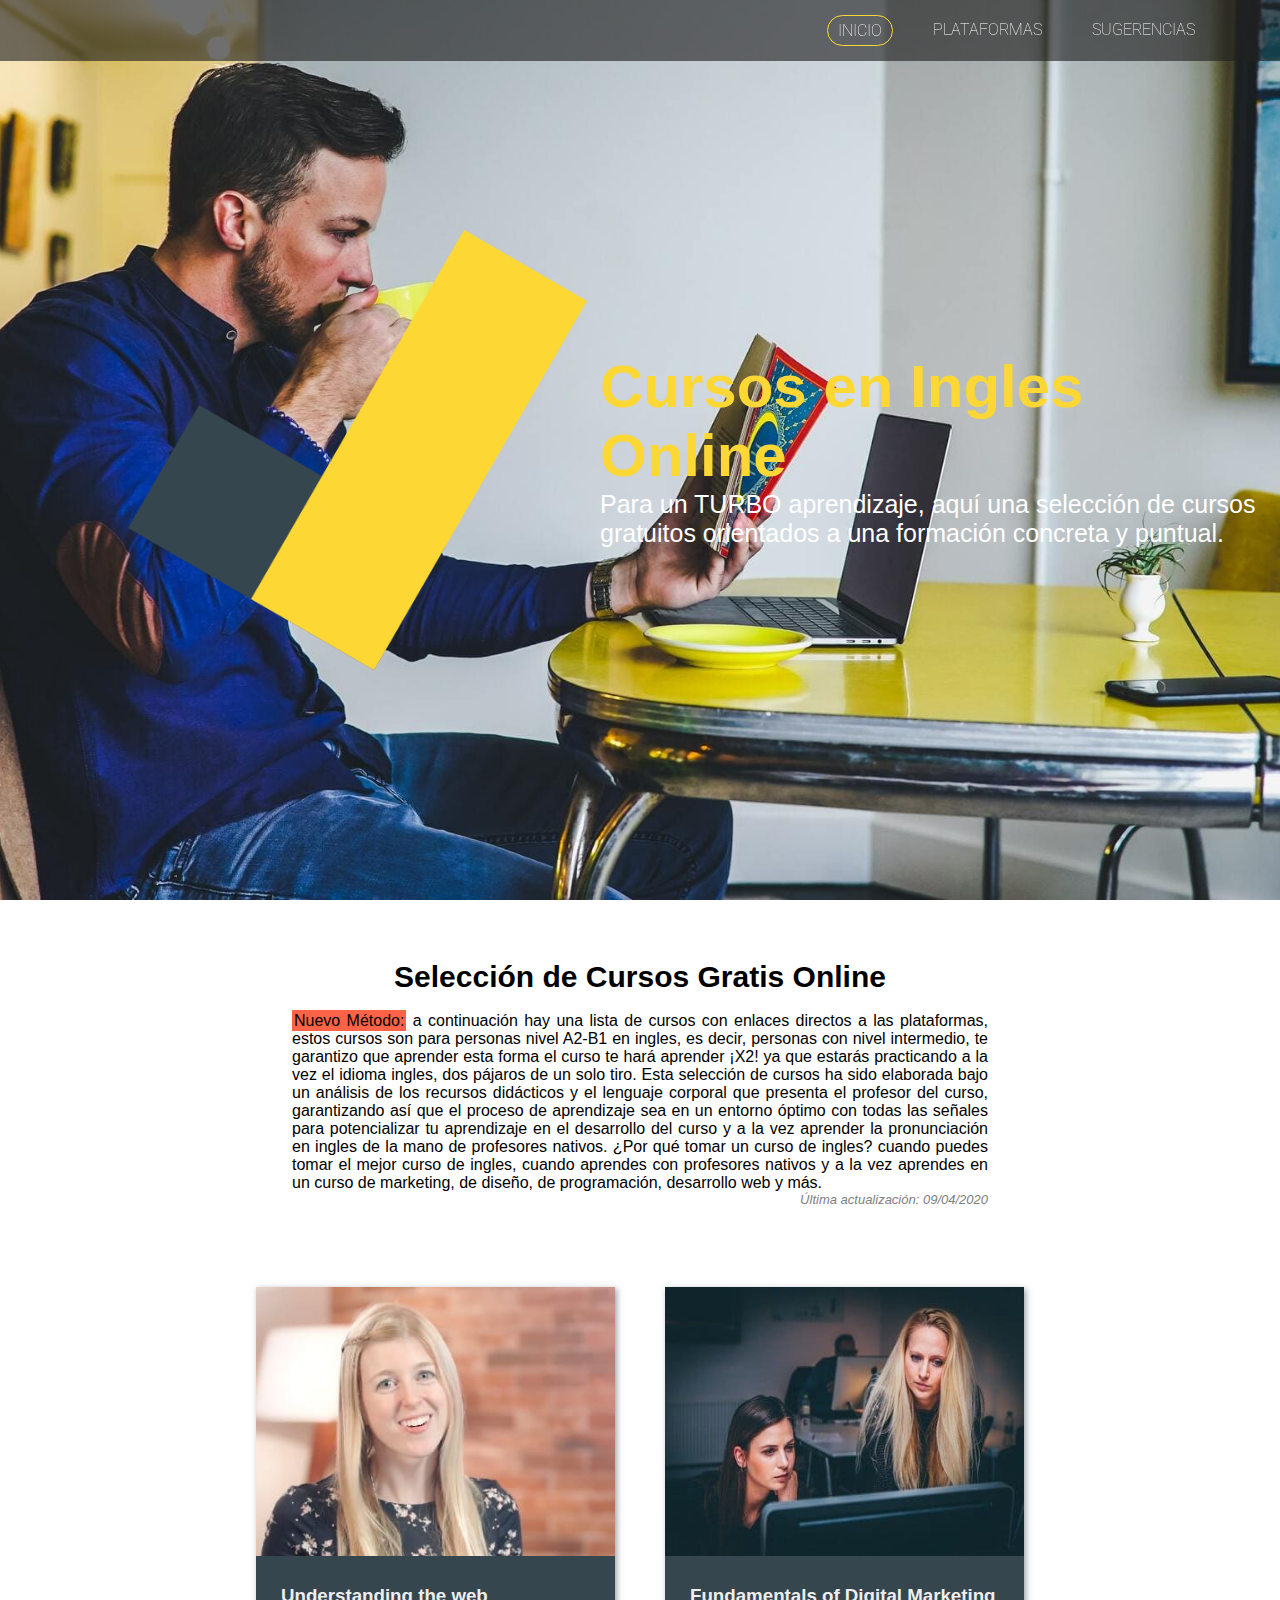
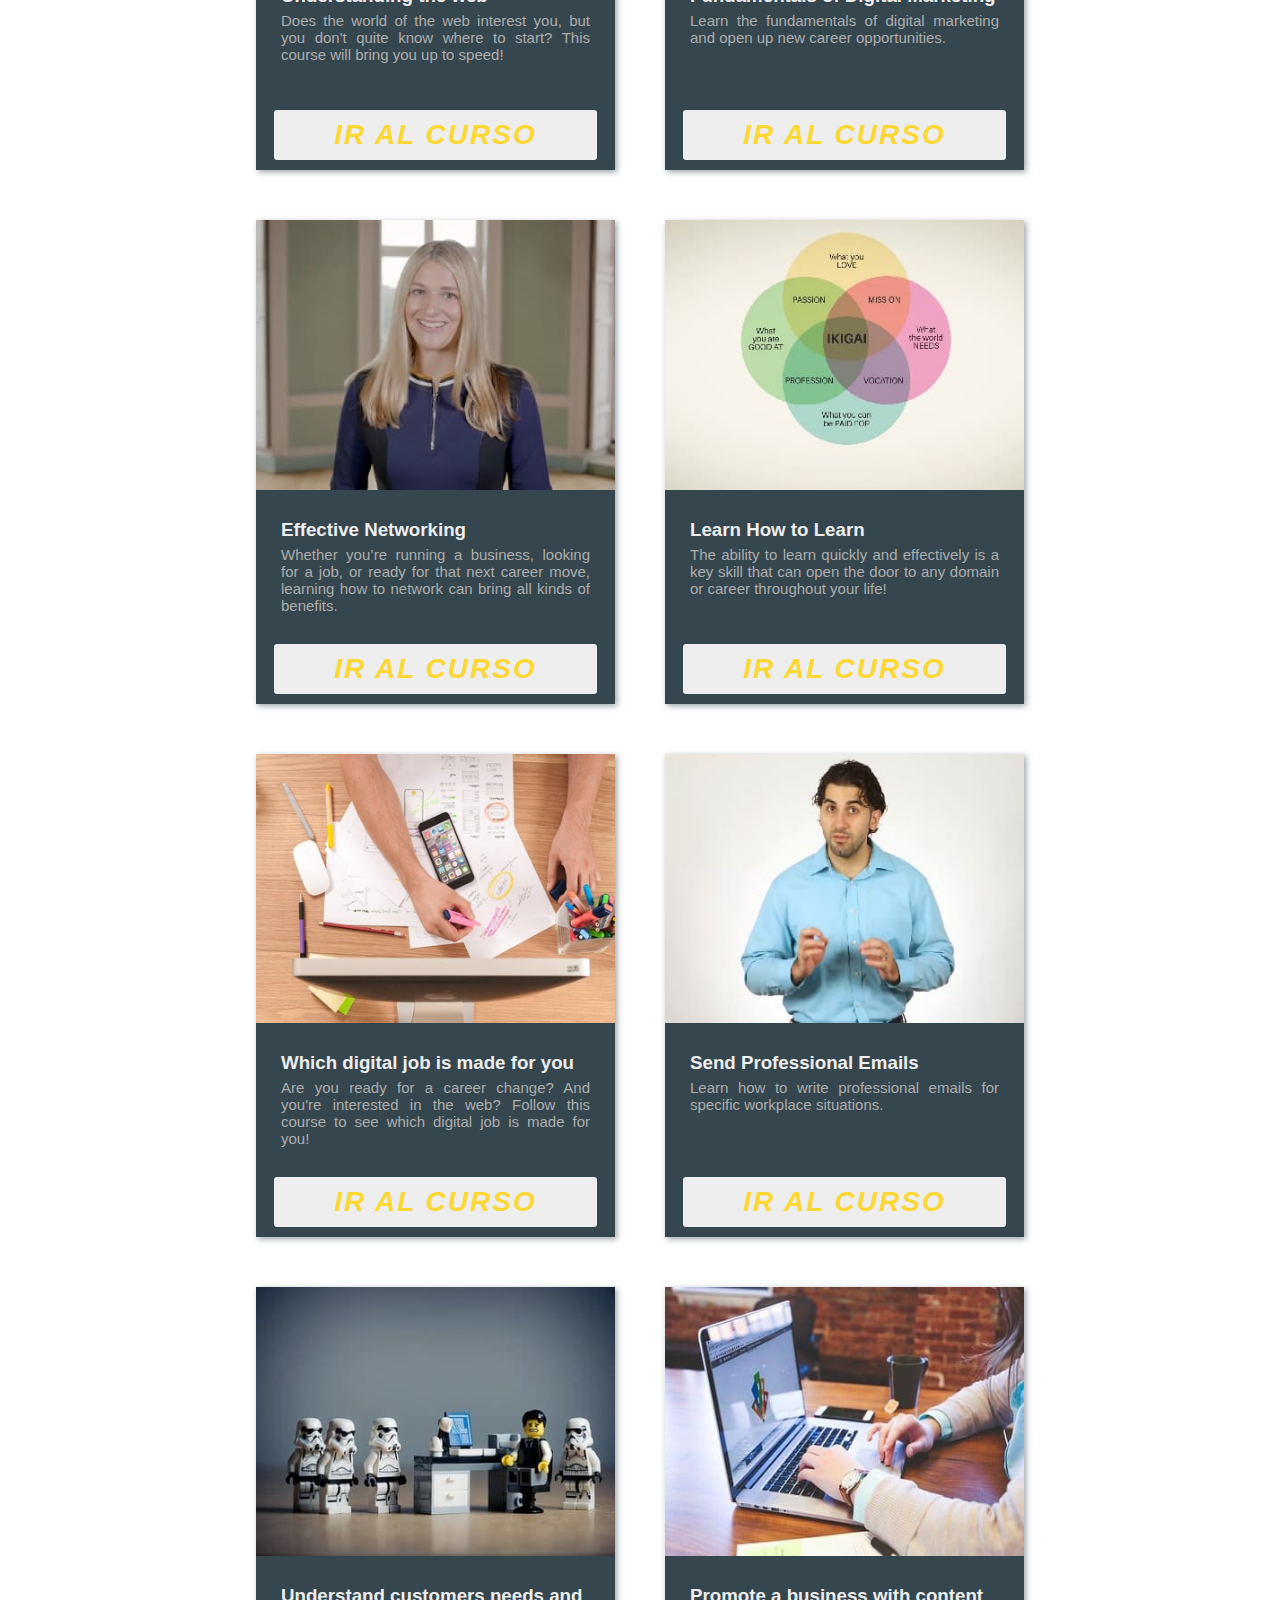
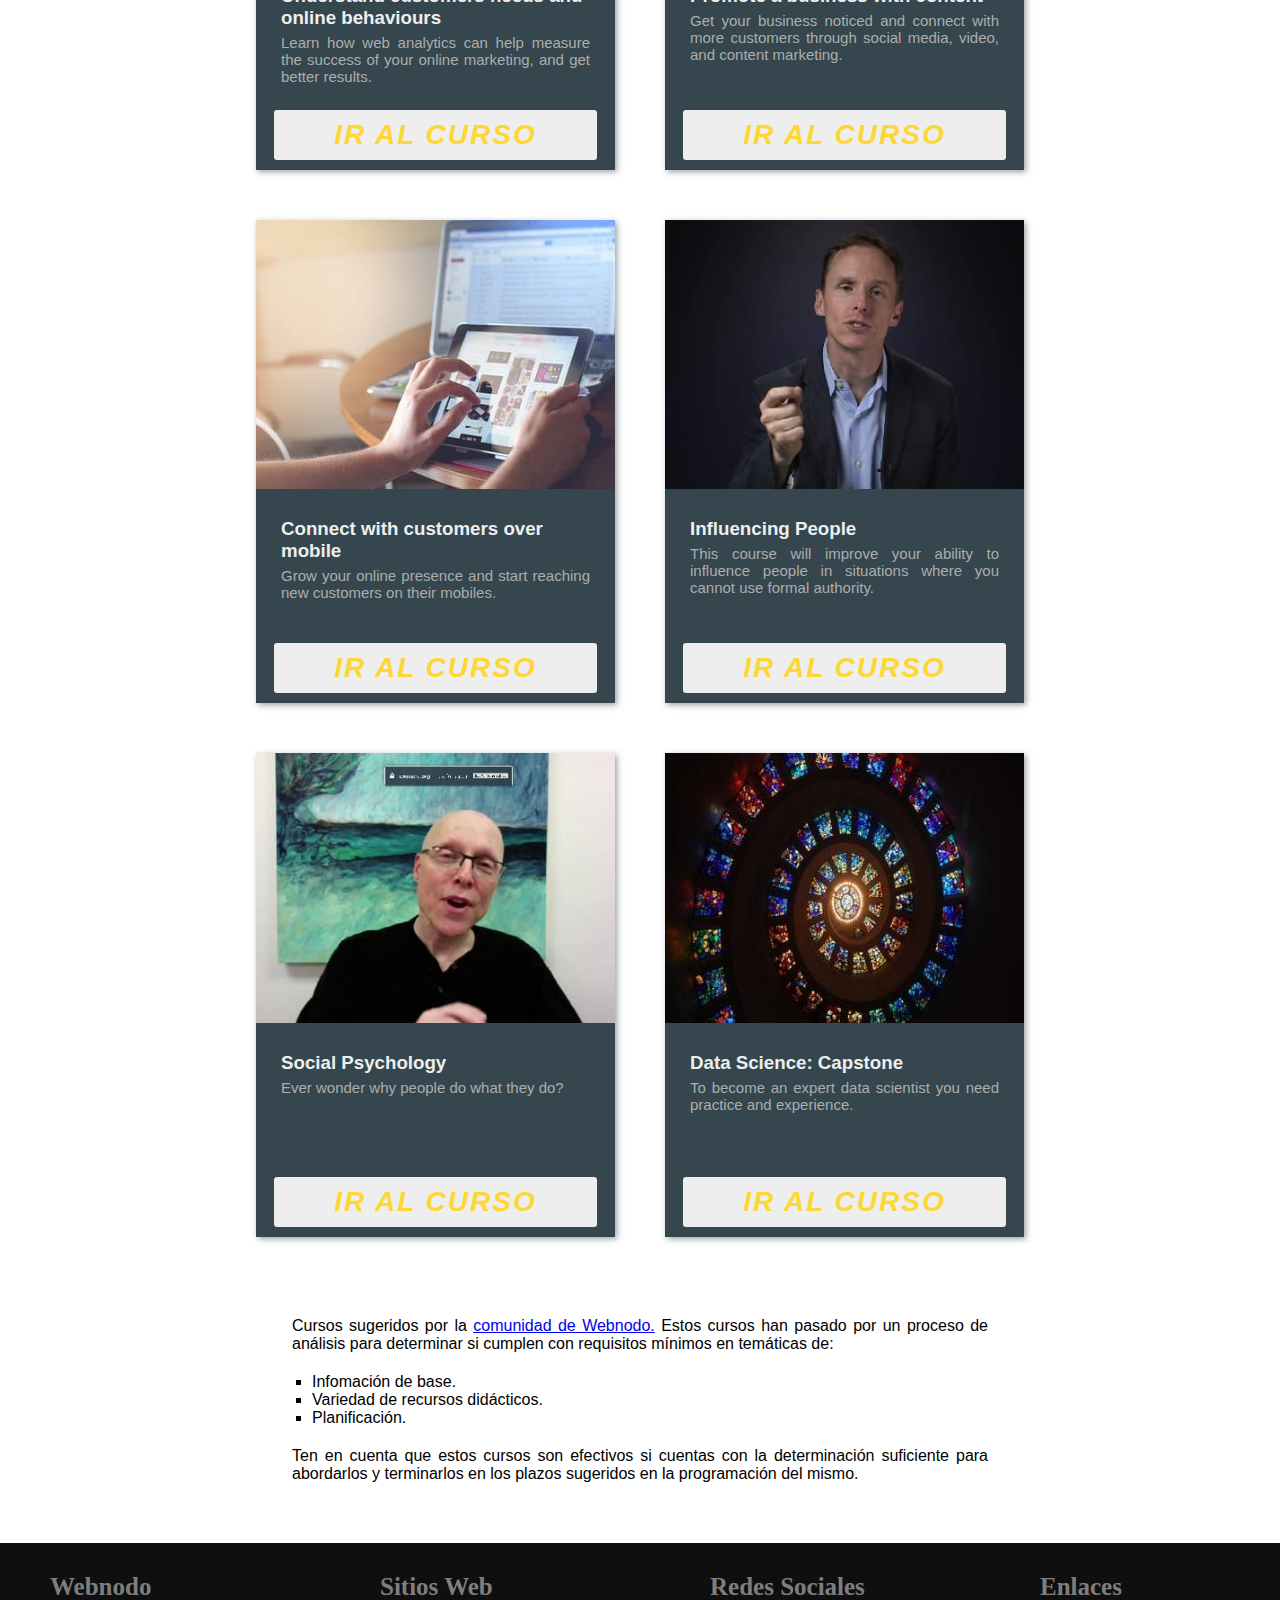
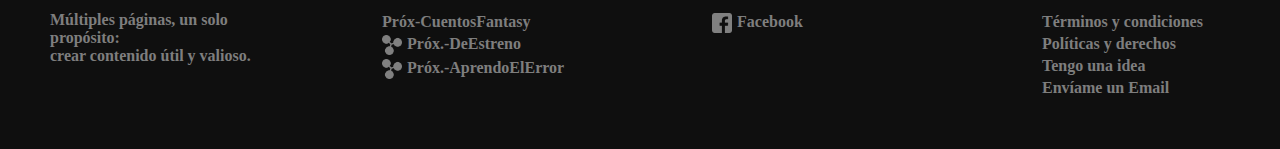
<file: index.html>
<!DOCTYPE html>
<html lang="en">
<head>
    <!-- Global site tag (gtag.js) - Google Analytics -->
    <script async src="https://www.googletagmanager.com/gtag/js?id=UA-162962522-1"></script>
    <script>
    window.dataLayer = window.dataLayer || [];
    function gtag(){dataLayer.push(arguments);}
    gtag('js', new Date());

    gtag('config', 'UA-162962522-1');
    </script>
    <meta name="description" content="Los mejores cursos en ingles gratuitos para iniciar en abril, Aprende 2x, aprendiendo ingles y algo mas."/>
    <meta name="author" content="Intelectuall_" />
    <meta name="copyright" content="Intelectuall" />
    <!--actualizacion de contenido cada 12h-->
    <meta http-equiv="expires" content="3200"/>
    <meta name="robots" content="index"/>
    <!-- redireccion en 10s 
        <meta http-equiv="refresh" content="10; url=http://www.ionos.es/"/>
    -->

    
    <meta charset="UTF-8">

    <meta name="viewport" content="width=device-width, initial-scale=1.0">
    <title>Cursos Gratuitos Aprender NUEVO método EN|ES cortos.</title>
    <link rel="stylesheet" href="styles.css">
    <link rel="shortcut icon" href="images/Logo.ico" type="ico">
</head>
<body>
    <nav>
        <ul>
            <li><a href="/" class="active">Inicio</a ></li>
            <li><a href="plataformas" target="_blank" rel="plataformas online de cursos de pago">Plataformas</a></li>
            <li><a href="mailto:info@webnodo.com">Sugerencias</a> </li>
        </ul>
    </nav>
    <div class="welcome">
        <img src="images/Logo.png" alt="welcome background">
        <div class="description">
            <h1>Cursos en Ingles Online</h1>
            <p>Para un TURBO aprendizaje, aquí una selección de cursos gratuitos orientados a una formación concreta y puntual.</p>
        </div>
    </div>
    <article class="info">
        <h2><b>Selección de Cursos Gratis Online<b></h2>

        <br>
        <p> <strong>Nuevo Método:</strong> a continuación hay una lista de cursos con enlaces directos a las plataformas, estos cursos son para personas nivel A2-B1  en
            ingles, es decir, personas con nivel intermedio, te garantizo que aprender esta forma el curso te hará aprender ¡X2! ya que estarás practicando a la vez el 
            idioma ingles, dos pájaros de un solo tiro. Esta selección de cursos ha sido elaborada bajo un análisis de los recursos didácticos y el lenguaje corporal 
            que presenta el profesor del curso, garantizando así que el proceso de aprendizaje sea en un entorno óptimo con todas las señales para potencializar
            tu aprendizaje en el desarrollo del curso y a la vez aprender la pronunciación en ingles de la mano de profesores nativos. ¿Por qué tomar un curso de ingles? 
            cuando puedes tomar el mejor curso de ingles, cuando aprendes con profesores nativos y a la vez aprendes en un curso de marketing, de diseño, de programación, desarrollo web y más.</p>
        <i><p>Última actualización: 09/04/2020</p></i>
    </article>
    <main class="grid">
        <article>
            <img loading="lazy" src="images/web-course.jpg" alt="Understanding the web">
                <div class="text">
                    <h3>Understanding the web</h3>
                    <p>Does the world of the web interest you, but you don't quite know where to start? This course will bring you up to speed!</p>
                </div>
                <a href="https://openclassrooms.com/en/courses/3314571-understanding-the-web" target="_blank"><button><i>Ir al Curso</i></button></a>
        </article>
        <article>
            <img loading="lazy" src="images/marketing course.jpg" alt="Curso Online">
                <div class="text">
                    <h3>Fundamentals of Digital Marketing</h3>
                    <p>Learn the fundamentals of digital marketing and open up new career opportunities.</p>
                    
                </div>
                <a href="https://learndigital.withgoogle.com/digitalgarage/course/digital-marketing" target="_blank"><button><i>Ir al curso</i></button></a>
        </article>
        <article>
            <img loading="lazy" src="images/effective networking course.jpg" alt="Curso Online">
                <div class="text">
                    <h3>Effective Networking</h3>
                    <p>Whether you’re running a business, looking for a job, or ready for that next career move, learning how to network can bring all kinds of benefits.</p>
                    
                </div>
                <a href="https://learndigital.withgoogle.com/digitalgarage/course/effective-networking/module/187" target="_blank"><button><i>Ir al curso</i></button></a>
        </article>
        <article>
            <img loading="lazy" src="images/learn how to learn-course.jpg" alt="Curso Online">
                <div class="text">
                    <h3>Learn How to Learn</h3>
                    <p>The ability to learn quickly and effectively is a key skill that can open the door to any domain or career throughout your life!</p>
                    
                </div>
                <a href="https://openclassrooms.com/en/courses/5281811-learn-how-to-learn" target="_blank"><button><i>Ir al curso</i></button></a>
        </article>
        <article>
            <img loading="lazy" src="images/pc-phone-hands-sheets-pencils-r.jpg" alt="Curso Online">
                <div class="text">
                    <h3>Which digital job is made for you</h3>
                    <p>Are you ready for a career change? And you're interested in the web? Follow this course to see which digital job is made for you!</p>
                    
                </div>
                <a href="https://openclassrooms.com/en/courses/5668776-which-digital-job-is-made-for-you" target="_blank"><button><i>Ir al curso</i></button></a>
        </article>
        <article>
            <img loading="lazy" src="images/Send Professional Emails course.jpg" alt="Curso Online">
                <div class="text">
                    <h3>Send Professional Emails</h3>
                    <p>Learn how to write professional emails for specific workplace situations. </p>
                    
                </div>
                <a href="https://applieddigitalskills.withgoogle.com/c/college-and-continuing-education-uk/en-uk/send-professional-emails/overview.html?utm_source=website&utm_medium=partner&utm_campaign=20191108-Digital%20Garage/YouTube--cce-stu-00&src=partners-website-20191108-Digital%20Garage/YouTube--cce-stu-00" target="_blank"><button><i>Ir al curso</i></button></a>
        </article>
        <article>
            <img loading="lazy"src="images/office-course.jpg" alt="Curso Online">
                <div class="text">
                    <h3>Understand customers needs and online behaviours</h3>
                    <p>Learn how web analytics can help measure the success of your online marketing, and get better results.</p>
                    
                </div>
                <a href="https://learndigital.withgoogle.com/digitalgarage/course/customers-needs-behaviours " target="_blank"><button><i>Ir al curso</i></button></a>
        </article>
        <article>
            <img loading="lazy"src="images/fundamentals of digital marketing-course.jpg" alt="Curso Online">
                <div class="text">
                    <h3>Promote a business with content</h3>
                    <p>Get your business noticed and connect with more customers through social media, video, and content marketing.</p>
                    
                </div>
                <a href="https://learndigital.withgoogle.com/digitalgarage/course/promote-with-content" target="_blank" ><button><i>Ir al curso</i></button></a>
        </article>
        <article>
            <img loading="lazy" src="images/ipad-course.jpg" alt="Curso Online">
                <div class="text">
                    <h3>Connect with customers over mobile</h3>
                    <p>Grow your online presence and start reaching new customers on their mobiles.</p>
                    
                </div>
                <a href="https://learndigital.withgoogle.com/digitalgarage/course/connect-with-mobile" target="_blank"><button><i>Ir al curso</i></button></a>
        </article>
        <article>
            <img loading="lazy" src="images/influencing people course.jpg" alt="Curso Online">
                <div class="text">
                    <h3>Influencing People</h3>
                    <p>This course will improve your ability to influence people in situations where you cannot use formal authority.</p>
                    
                </div>
                <a href="https://www.coursera.org/learn/influencing-people/" target="_blank"><button><i>Ir al curso</i></button></a>
        </article>
        <article>
            <img loading="lazy" src="images/social-psychology course.jpg" alt="Curso Online">
                <div class="text">
                    <h3>Social Psychology</h3>
                    <p>Ever wonder why people do what they do?</p>
                    
                </div>
                <a href="https://www.coursera.org/learn/social-psychology" target="_blank"><button><i>Ir al curso</i></button></a>
        </article>
        <article>
            <img loading="lazy" src="images/data science course.jpg" alt="Curso Online">
                <div class="text">
                    <h3>Data Science: Capstone</h3>
                    <p>To become an expert data scientist you need practice and experience.</p>
                    
                </div>
                <a href="https://www.edx.org/es/course/data-science-capstone" target="_blank"><button><i>Ir al curso</i></button></a>
        </article>
    </main>

    <article class="info" >
        <P>Cursos sugeridos por la <a href="https://www.facebook.com/webnodo/" target="_blank">comunidad de Webnodo.</a> Estos cursos han pasado por un proceso de análisis para determinar si cumplen con requisitos mínimos en temáticas de:</P>
        <ul>
            <li>Infomación de base.</li>
            <li>Variedad de recursos didácticos.</li>
            <li>Planificación.</li>
        </ul>
        <p>Ten en cuenta que estos cursos son efectivos si cuentas con la determinación suficiente para abordarlos y terminarlos en los plazos sugeridos en la programación del mismo.</p>
    </article>
    
    <footer>
        <div class="colum-f">
            <h3>Webnodo</h3>
            <p>Múltiples páginas, un solo propósito:<br> crear contenido útil y valioso.</p>
        </div>
        <div class="colum-f">
            <h3>Sitios Web</h3>
            <a href="" target="_blank">Próx-CuentosFantasy</a>
            <a href="https://webnodo.com" target="_blank"><img  loading="lazy" src="images/png/webnodo.png" alt="Logo">Próx.-DeEstreno</a>
            <a href="https://webnodo.com" target="_blank"><img loading="lazy"  src="images/png/webnodo.png" alt="Logo">Próx.-AprendoElError</a>
        </div>
        <div class="colum-f">
            <h3>Redes Sociales</h3>
            <a href="https://www.facebook.com/webnodo/" target="_blank"><img loading="lazy" src="images/png/facebook.png" alt="Logo">Facebook</a>
        </div>
        <div class="colum-f">
            <h3>Enlaces</h3>
                <a href="http://" target="_blank" rel="Terminos">Términos y condiciones</a>
                <a href="http://" target="_blank" rel="Terminos">Políticas y derechos</a>
                <a href="mailto:info@webnodo.com" target="_blank" rel="Sugerencias">Tengo una idea</a>
                <a href="mailto:info@webnodo.com" target="_blank" rel="Contacto">Envíame un Email</a>
        </div>
    </footer>
    
</body>
</html>
</file>
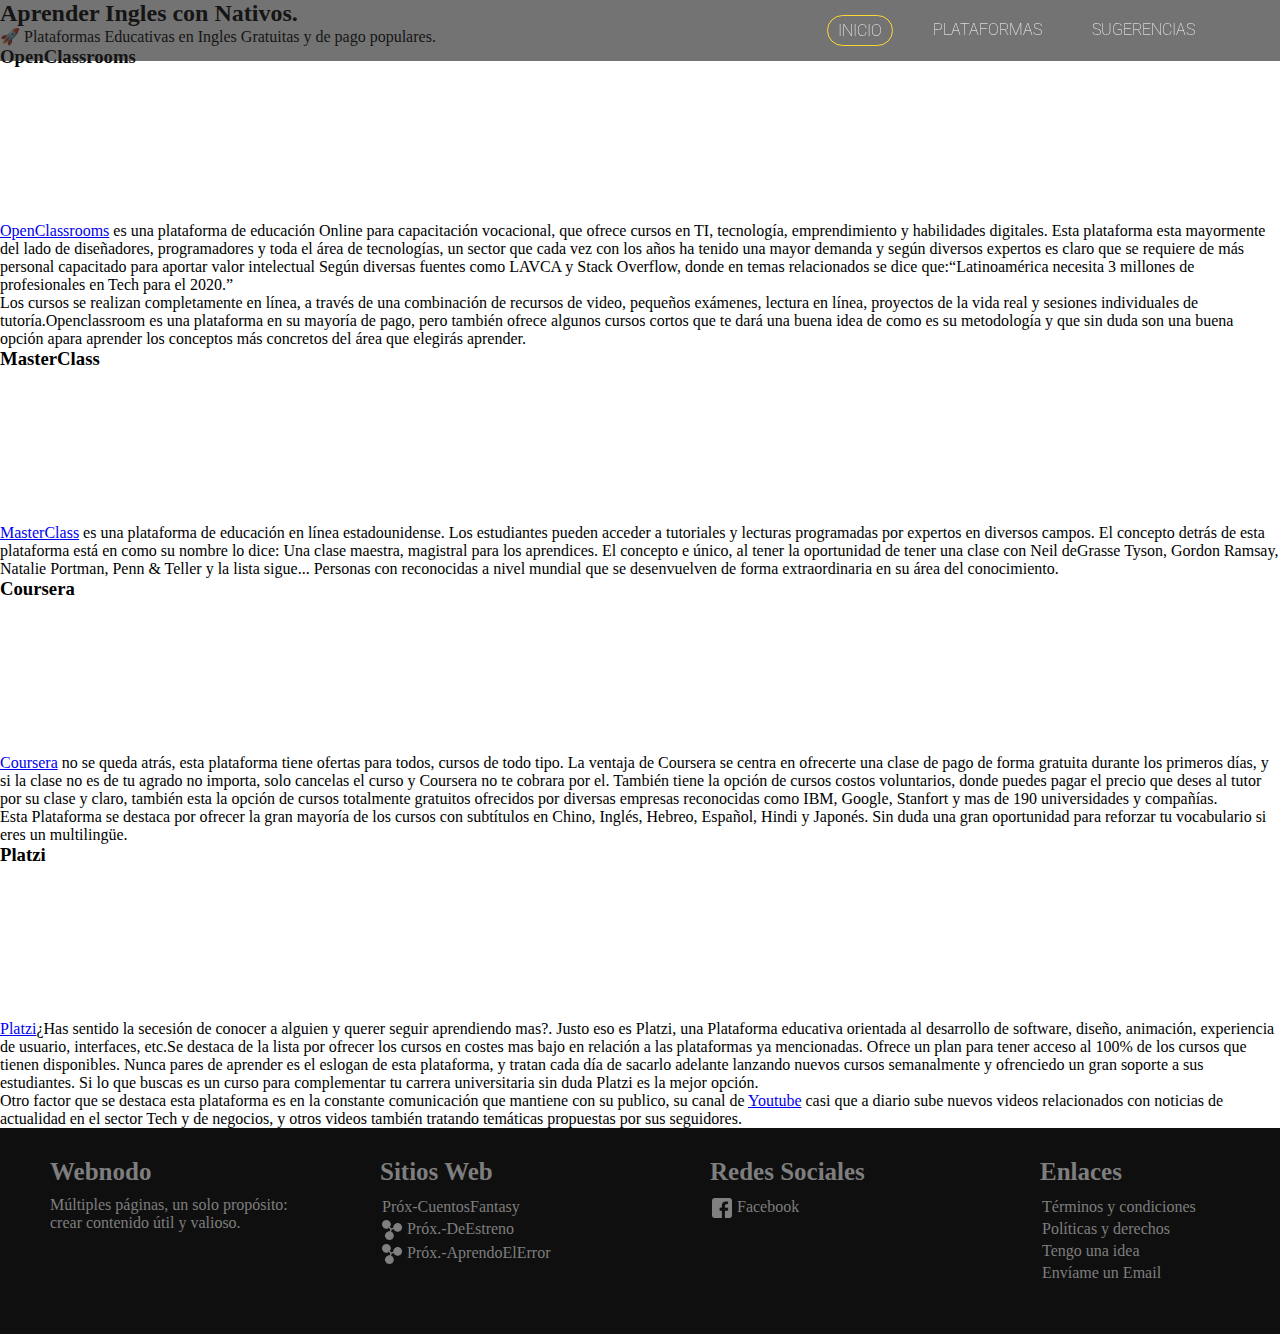
<file: plataformas.html>
<!DOCTYPE html>
<html lang="en">
<head>
    <!-- Global site tag (gtag.js) - Google Analytics -->
    <script async src="https://www.googletagmanager.com/gtag/js?id=UA-162962522-1"></script>
    <script>
    window.dataLayer = window.dataLayer || [];
    function gtag(){dataLayer.push(arguments);}
    gtag('js', new Date());

    gtag('config', 'UA-162962522-1');
    </script>
    <meta name="description" content="Pataformas educativas en INGLES para aprender algo más."/>
    <meta name="author" content="Intelectuall_" />
    <meta name="copyright" content="Intelectuall" />
    <!--actualizacion de contenido cada 12h-->
    <meta http-equiv="expires" content="3200"/>
    <meta name="robots" content="index"/>
    <!-- redireccion en 10s 
        <meta http-equiv="refresh" content="10; url=http://www.ionos.es/"/>
    -->

    
    <meta charset="UTF-8">

    <meta name="viewport" content="width=device-width, initial-scale=1, maximum-scale=1">
    <title>Plataformas educativas online para aprender Ingles en ABRIL</title>
    <link rel="stylesheet" href="styles.css">
    <link rel="shortcut icon" href="images/Logo.ico" type="ico">
</head>
<body>
    <nav>
        <ul>
            <li><a href="/" class="active">Inicio</a ></li>
            <li><a href="https://cursoenlaweb.webnodo.com/plataformas" rel="plataformas online de cursos de pago">Plataformas</a></li>
            <li><a href="mailto:info@webnodo.com">Sugerencias</a> </li>
        </ul>
    </nav>
    <div class="banner">
        <h2>Aprender Ingles con Nativos.</h2>
        <p>
            🚀 Plataformas Educativas en Ingles Gratuitas y de pago populares.</p>
    </div>
    
    <section>
        <article>
            <h3>OpenClassrooms</h3>

            <div class="iframe">
            <iframe src="https://www.youtube.com/embed/ok9XsrzYprg" frameborder="0" allow="accelerometer; autoplay; encrypted-media; gyroscope; picture-in-picture" allowfullscreen></iframe>
            </div>

            <p> <a href="https://openclassrooms.com" target="_blank">OpenClassrooms</a> es una plataforma de educación Online para capacitación vocacional, que ofrece cursos en TI, tecnología, emprendimiento y habilidades digitales. Esta plataforma esta mayormente del lado de diseñadores, programadores y toda el área de tecnologías, un sector que cada vez con los años ha tenido una mayor demanda y según diversos expertos es claro que se requiere de más personal capacitado para aportar valor intelectual Según diversas fuentes como LAVCA y Stack Overflow, donde en temas relacionados se dice que:<q cite="LAVCA, Stack Overflow, Wolrd Bank">Latinoamérica necesita 3 millones de profesionales en Tech para el 2020.</q><br>Los cursos se realizan completamente en línea, a través de una combinación de recursos de video, pequeños exámenes, lectura en línea, proyectos de la vida real y sesiones individuales de tutoría.Openclassroom es una plataforma en su mayoría de pago, pero también ofrece algunos cursos cortos que te dará una buena idea de como es su metodología y que sin duda son una buena opción apara aprender los conceptos más concretos del área que elegirás aprender.
            </p>

            <h3>MasterClass</h3>

            <div class="iframe">
                <iframe  src="https://www.youtube.com/embed/yNnAbtIyfd8" frameborder="0" allow="accelerometer; autoplay; encrypted-media; gyroscope; picture-in-picture" allowfullscreen></iframe>
            </div>

            <p> <a href="http://masterclass.com" target="_blank" rel="MasterClass">MasterClass</a>  es una plataforma de educación en línea estadounidense. Los estudiantes pueden acceder a tutoriales y lecturas programadas por expertos en diversos campos. El concepto detrás de esta plataforma está en como su nombre lo dice: Una clase maestra, magistral para los aprendices. El concepto e único, al tener la oportunidad de tener una clase con Neil deGrasse Tyson, Gordon Ramsay, Natalie Portman, Penn & Teller y la lista sigue... Personas con reconocidas a nivel mundial que se desenvuelven de forma extraordinaria en su área del conocimiento.
            </p>

            <h3>Coursera</h3>
            
            <div class="iframe">
                <iframe  src="https://www.youtube.com/embed/K-sJe7_UjBI" frameborder="0" allow="accelerometer; autoplay; encrypted-media; gyroscope; picture-in-picture" allowfullscreen></iframe>
            </div>

            <p> <a href="https://www.coursera.org/" target="_blank" >Coursera</a>  no se queda atrás, esta plataforma tiene ofertas para todos, cursos de todo tipo. La ventaja de Coursera se centra en ofrecerte una clase de pago de forma gratuita durante los primeros días, y si la clase no es de tu agrado no importa, solo cancelas el curso y Coursera no te cobrara por el. También tiene la opción de cursos costos voluntarios, donde puedes pagar el precio que deses al tutor por su clase y claro, también esta la opción de cursos totalmente gratuitos ofrecidos por diversas empresas reconocidas como IBM, Google, Stanfort y mas de 190 universidades y compañías.
                <br> 
                Esta Plataforma se destaca por ofrecer la gran mayoría de los cursos con subtítulos en Chino, Inglés,
                Hebreo, Español, Hindi y Japonés. Sin duda una gran oportunidad para reforzar tu vocabulario si eres un multilingüe.</p>

            <h3>Platzi</h3>
            <div class="iframe">
                <iframe  src="https://www.youtube.com/embed/khXfXYOLfzU" frameborder="0" allow="accelerometer; autoplay; encrypted-media; gyroscope; picture-in-picture" allowfullscreen></iframe>
            </div>

            <p> <a href="http://platzi.com" target="_blank" >Platzi</a>¿Has sentido la secesión de conocer a alguien y querer seguir aprendiendo mas?. Justo eso es Platzi, una Plataforma educativa orientada al desarrollo de software, diseño, animación, experiencia de usuario, interfaces, etc.Se destaca de la lista por ofrecer los cursos en costes mas bajo en relación a las plataformas ya mencionadas. Ofrece un plan para tener acceso al 100% de los cursos que tienen disponibles. Nunca pares de aprender es el eslogan de esta plataforma, y tratan cada día de sacarlo adelante lanzando nuevos cursos semanalmente y ofrenciedo un gran soporte a sus estudiantes. Si lo que buscas es un curso para complementar tu carrera universitaria sin duda Platzi es la mejor opción.
                <br>
                Otro factor que se destaca esta plataforma es en la constante comunicación que mantiene con su publico, su canal de <a href="https://www.youtube.com/user/mejorandolaweb" target="_blank">Youtube</a> casi que a diario sube nuevos videos relacionados con noticias de actualidad en el sector Tech y de negocios, y otros videos también tratando temáticas propuestas por sus seguidores.
            </p>

        </article>
    </section>
    
    <footer>
        <div class="colum-f">
            <h3>Webnodo</h3>
            <p>Múltiples páginas, un solo propósito:<br> crear contenido útil y valioso.</p>
        </div>
        <div class="colum-f">
            <h3>Sitios Web</h3>
            <a href="" target="_blank">Próx-CuentosFantasy</a>
            <a href="https://webnodo.com" target="_blank"><img  loading="lazy" src="images/png/webnodo.png" alt="Logo">Próx.-DeEstreno</a>
            <a href="https://webnodo.com" target="_blank"><img loading="lazy"  src="images/png/webnodo.png" alt="Logo">Próx.-AprendoElError</a>
        </div>
        <div class="colum-f">
            <h3>Redes Sociales</h3>
            <a href="https://www.facebook.com/webnodo/" target="_blank"><img loading="lazy" src="images/png/facebook.png" alt="Logo">Facebook</a>
        </div>
        <div class="colum-f">
            <h3>Enlaces</h3>
                <a href="http://" target="_blank" rel="Terminos">Términos y condiciones</a>
                <a href="http://" target="_blank" rel="Terminos">Políticas y derechos</a>
                <a href="mailto:info@webnodo.com" target="_blank" rel="Sugerencias">Tengo una idea</a>
                <a href="mailto:info@webnodo.com" target="_blank" rel="Contacto">Envíame un Email</a>
        </div>
    </footer>
    
</body>
</html>
</file>
<file: styles.css>
@import url("https://fonts.googleapis.com/css?family=Roboto:700");
*{
    box-sizing: border-box;
    margin: 0;
    padding: 0;
}
nav{
    background-color: rgba(34, 34, 34, 0.63);
    width:100%;
    position:fixed;
    z-index: 5;
}
nav ul{
    display: flex;
    justify-content: flex-end;
    padding: 10px 50px;
}
nav ul li{
    display: inline-block;
    margin-right: 20px;
    font-family: Arial, Helvetica, sans-serif;
    border-radius: 20px;
    text-transform: uppercase;
}
nav ul li a{
    font-family: "roboto";
    color: white;
    text-decoration: none;
    display: block;
    padding: 5px 10px;
    margin: 5px;
}
nav ul li a.active{
    border: 1px solid #fdd734;
    box-sizing: border-box;
    border-radius: 20px;
}

nav ul li a:hover{
    border: 1px solid #fdd734;
    border-radius: 20px;
}

@media (max-width:500px){
    nav ul{
        padding: 5px;
        justify-content: center;
    }
    nav ul li{
        margin-right: 0px;
    }
}

/* ######################    welcome    ####################*/
.welcome{
    display:flex;
    justify-content: flex-start;
    color:white;
    overflow: hidden;
    align-items: center;
    top: 0;
    background-size: cover;
    background-repeat: no-repeat;
    background-position: center;
    background-image: url(images/man-coffe-pc-book.jpg);
    width: 100%;
    height: 100vh;

}

.welcome img{
    width: 600px;
    padding: 20% 1% 20% 10%;
    box-sizing: border-box;
}

.welcome .description h1{
    display: flex;
    font-family: Arial, Helvetica, sans-serif;
    font-size: 60px;
    color:#fdd734;
    
}

.welcome .description p{
    max-width: 700px;
    font-family: Arial, Helvetica, sans-serif;
    font-weight: 100;
    font-size:25px;
}

@media (max-width:1100px){
    .welcome img{
        width: 300px;
    }
    .welcome .description h1{
        font-size: 50px;
    }
    .welcome .description p{
        font-size:20px;
    }
}

@media (max-width:800px){
    .welcome img{
        width: 250px;
    }
    .welcome .description h1{
        font-size: 40px;
    }
    .welcome .description p{
        font-size:15px;
    }
}

@media (max-width:500px){
    .welcome{
        height: 50vh;
    }
    .welcome img{
        width: 120px;
        padding: 0% 1% ;
    }
    .welcome .description h1{
        font-size: 20px;
    }
    .welcome .description p{
        font-size:15px;
    }
}


/*####################  PAGES  ########################*/
.grid{
    display: grid;
    grid-template-columns: repeat(3,1fr);
    grid-gap: 50px;
    padding: 20px 20%;
    align-items: center;
    box-sizing: border-box;
}
.grid>article{

    box-shadow: 2px 2px 6px 0px rgba(53, 70, 78, 0.5);
    text-align: center;
    background: #35464e;
    font-family: Arial, Helvetica, sans-serif;
    font-weight: 100;
}
.grid article .text p{
    max-height: 50px;
    box-sizing: border-box;
    color: #adadad;
    text-align: justify;
    font-size: 15px;
    padding: 0px 5px 15px 5px;
}
.grid article img{
    width: 100%;
}
.text{
    height: 150px;
    padding: 20px 20px;
}
.text h3{
    text-align: left;
    margin: 5px;
    color: #eeeeee;
}

article >a >button{
    background-color: #eeeeee;
    border-radius: 3px;
    border:none;
    cursor: pointer;
    color:#fdd734;
    width: 90%;
    margin-bottom: 10px;
    font-size: 28px;
    letter-spacing: 2px;
    height: 50px;
    font-family:Arial, Helvetica, sans-serif;
    font-weight:700;
    text-shadow: 2px 2px 6px 0px rgb(253, 221, 38);
    text-transform: uppercase;

}

article a button:hover{
    box-shadow: 1px 2px 5px 0px ;
}

@media(max-width:1500px){
    .grid{
        grid-template-columns: repeat(2, 1fr);
    }
}

@media(max-width:1100px){
    .grid{
        grid-template-columns: repeat(2, 1fr);
        padding: 10px 5%;
        grid-gap: 10px;
    }
    .grid article h3{
        font-size: 20px;
        box-sizing: border-box;
    }
    .grid article p{
        font-size: 20px;
    }
    .grid a button{
        font-size: 18px;
    }
}


@media(max-width:500px){
    .grid{
        grid-gap: 20px;
        padding: 10px 40px;
        grid-template-columns: repeat(1, 1fr);
    }
    .grid> article{
        padding: 0px;
        text-align: center;
    }
    .grid a button{
        font-size: 20px;
    }
}

/*###############  INFO   #################*/
.info{
    padding: 60px;
    font-family: Arial, Helvetica, sans-serif;
    text-align: justify;
    background-color: white;
    box-sizing: border-box;
}

.info h2{
    font-size: 30px;
    text-align: center;
}
.info p, ul{
    font-family: Arial, Helvetica, sans-serif;
    font-weight: 100;
    padding: 0% 20%;
    box-sizing: border-box;
}
.info strong{
    background-color: tomato;
    padding: 2px;
}
.info i{
    color: gray;
    font-size: small;
    text-align: end;
}
.info ul{
    margin: 20px;
    list-style:square;
}@media(max-width: 800px){
    .info{
        padding: 20px 10px;
    }
    .info p{
        padding: 0% 5%;
    }
}
@media(max-width:500px){
    .info{
        padding: 20px 10px;
    }
    .info h2{
        font-size: 20px;
        padding-top: 0;
    }
    .info p{
        padding: 0% 5%;
    }
}

/*############# FOOTER ##############*/
footer{
    display: grid;
    grid-template-columns: repeat(4,1fr);
    grid-gap: 40px;
    background:#0f0f0f;
    width: 100%;
    position: relative;
    bottom: 0;
    padding-bottom: 50px;
}
.colum-f{
    padding-left: 50px;
}
.colum-f h3{
    color: #7e7e7e;
    font-size: 25px;
    padding-top: 30px;
    padding-bottom: 10px;
}
.colum-f p{
    
    color: #7e7e7e;
}
.colum-f a{
    padding: 2px;
    color: #7e7e7e;
    display:flex;
    flex-direction: row;
    text-decoration: none;
}
.colum-f a:hover{
    color: white;
}
.colum-f a img{
    margin-right: 5px;
    width: 20px;
    color: white;
    filter: contrast(0%);
}

@media (max-width:1100px){
    footer{
        grid-template-columns: repeat(2,1fr);
    }
}
@media (max-width:500px){
    footer{
        grid-template-columns: repeat(1,1fr);
    }
}
</file>
